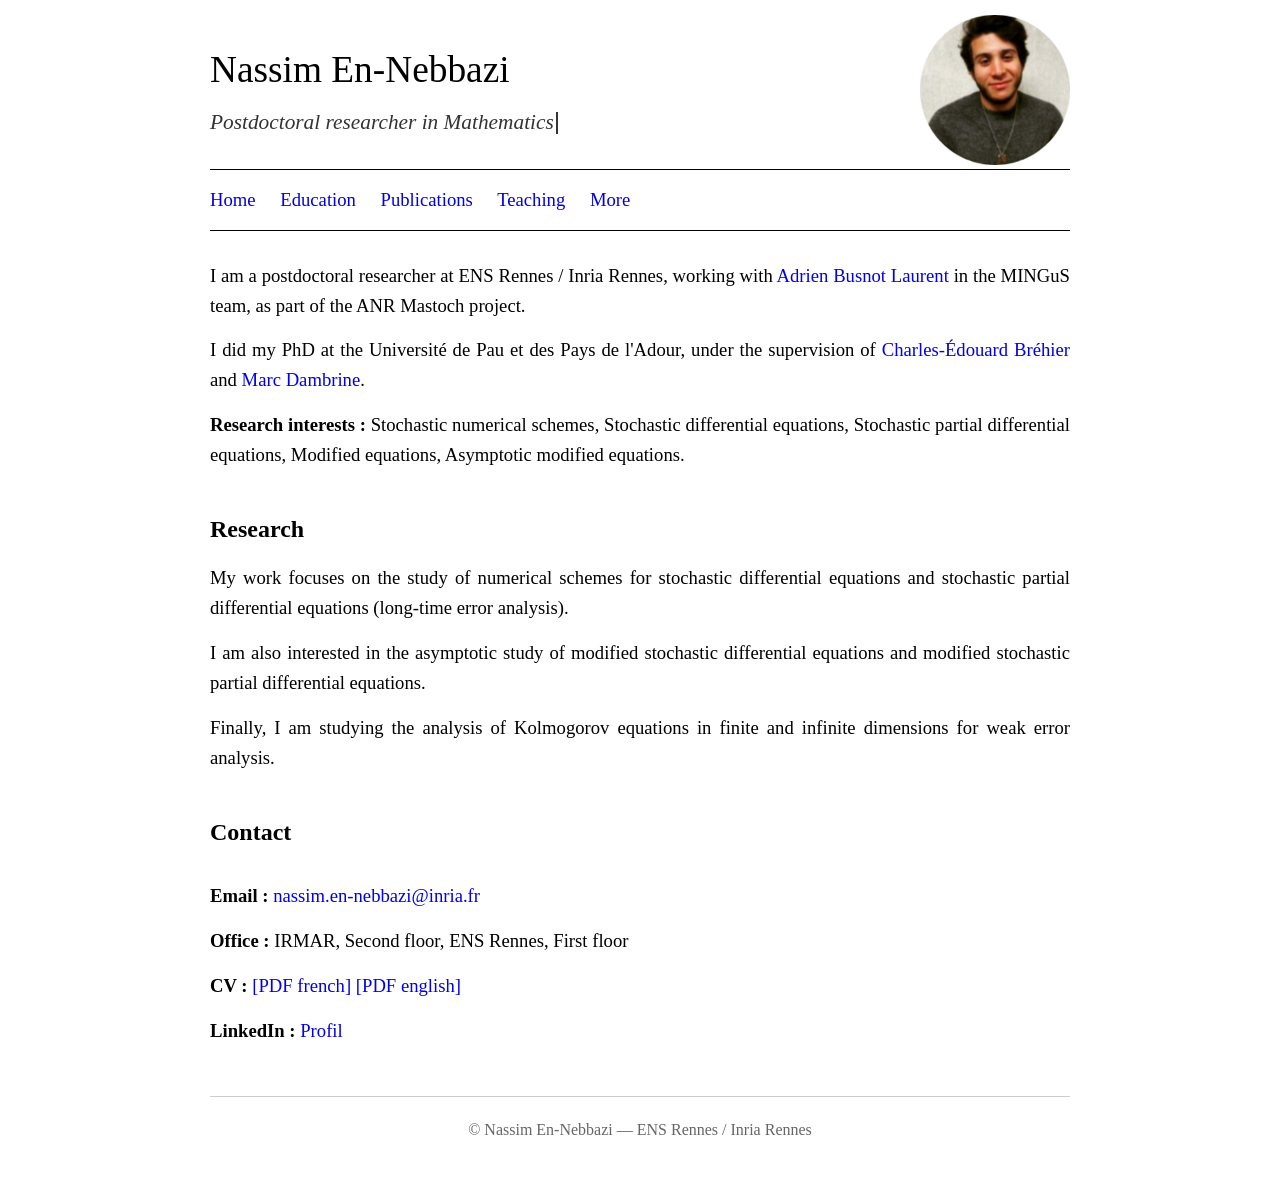
<file: index.html>
<!DOCTYPE html>
<html lang="fr">
<head>
<meta charset="UTF-8">
<meta name="viewport" content="width=device-width, initial-scale=1.0">
<title>Nassim En-Nebbazi</title>
<style>
  * {
    margin: 0;
    padding: 0;
    box-sizing: border-box;
  }

  body {
    font-family: 'Times New Roman', Times, serif;
    font-size: 14pt;
    line-height: 1.6;
    color: #000;
    background: #fff;
    max-width: 900px;
    margin: 0 auto;
    padding: 40px 20px;
  }

  h1 {
    font-size: 28pt;
    font-weight: normal;
    margin-bottom: 5px;
  }

  .subtitle {
    font-size: 16pt;
    font-style: italic;
    margin-bottom: 20px;
    color: #333;
  }


  .new {
    color: #d00;
    font-weight: bold;
  }

  nav {
    margin: 30px 0;
    padding: 15px 0;
    border-top: 1px solid #000;
    border-bottom: 1px solid #000;
  }

  nav a {
    color: #00e;
    text-decoration: none;
    margin-right: 20px;
  }

  nav a:visited {
    color: #551a8b;
  }

  nav a:hover {
    text-decoration: underline;
  }

  h2 {
    font-size: 18pt;
    font-weight: bold;
    margin-top: 40px;
    margin-bottom: 15px;
  }

  h3 {
    font-size: 16pt;
    font-weight: bold;
    margin-top: 25px;
    margin-bottom: 10px;
  }

  p {
    margin-bottom: 15px;
    text-align: justify;
  }

  ul {
    margin-left: 30px;
    margin-bottom: 15px;
  }

  li {
    margin-bottom: 8px;
  }

  a {
    color: #00e;
    text-decoration: none;
  }

  a:visited {
    color: #00e;
  }

  a:hover {
    text-decoration: underline;
  }

  .contact {
    margin-top: 30px;
  }

  hr {
    border: none;
    border-top: 1px solid #ccc;
    margin: 30px 0;
  }

  footer {
    margin-top: 50px;
    padding-top: 20px;
    border-top: 1px solid #ccc;
    font-size: 12pt;
    color: #666;
    text-align: center;
  }

  .photo {
    float: right;
    width: 150px;
    margin-left: 20px;
    margin-bottom: 20px;
    margin-top: -25px;
  }

  @media (max-width: 600px) {
    body {
      padding: 20px 15px;
    }

    .photo {
      float: none;
      display: block;
      margin: 0 auto 20px;
    }

    h1 {
      font-size: 24pt;
    }

    nav a {
      display: inline-block;
      margin-bottom: 10px;
    }
  }

  /* Effet machine à écrire du sous-titre (partagé par toutes les pages) */
  .subtitle {
    min-height: 1.6em; /* évite que la page « saute » quand le texte est vide */
  }

  .cursor {
    display: inline-block;
    width: 2px;
    height: 1em;
    background: #333;
    margin-left: 2px;
    vertical-align: text-bottom;
    animation: blink 1s steps(1) infinite;
  }

  @keyframes blink {
    50% { opacity: 0; }
  }

  @media (max-width: 600px) {
    .subtitle {
      min-height: 3.2em; /* le texte peut passer sur deux lignes sur mobile */
    }
  }
</style>
</head>
<body>

<img src="Photo.png" alt="Nassim En-Nebbazi" class="photo">

<h1>Nassim En-Nebbazi</h1>
<div class="subtitle"><span id="typed">Postdoctoral researcher in Mathematics</span><span class="cursor"></span></div>

<nav>
  <a href="index.html">Home</a>
  <a href="Cursus.html">Education</a>
  <a href="Publications.html">Publications</a>
  <a href="Enseignement.html">Teaching</a>
  <a href="Divers.html">More</a>
</nav>

<section id="about">
  <p>
    I am a postdoctoral researcher at ENS Rennes / Inria Rennes, working with <a href="https://adrienlaurent.net/">Adrien Busnot Laurent</a> in the MINGuS team, as part of the ANR Mastoch project.
  </p>
  <p>
    I did my PhD at the Université de Pau et des Pays de l'Adour, under the supervision of <a href="https://brehier.pages.math.cnrs.fr/page-personnelle-c-e-brehier/recherche.html">Charles-Édouard Bréhier</a> and <a href="https://mdambrin.perso.univ-pau.fr/">Marc Dambrine</a>.
  </p>
  <p>
    <strong>Research interests :</strong> Stochastic numerical schemes, Stochastic differential equations, Stochastic partial differential equations, Modified equations, Asymptotic modified equations.
  </p>
</section>

<h2 id="research">Research</h2>

<p>
  My work focuses on the study of numerical schemes for stochastic differential equations and stochastic partial differential equations (long-time error analysis).
</p>
<p>
 I am also interested in the asymptotic study of modified stochastic differential equations and modified stochastic partial differential equations.
</p>
<p>
  Finally, I am studying the analysis of Kolmogorov equations in finite and infinite dimensions for weak error analysis.
</p>

<h2 id="contact">Contact</h2>

<div class="contact">
  <p>
    <strong>Email :</strong> <a href="mailto:nassim.en-nebbazi@univ-pau.fr">nassim.en-nebbazi@inria.fr</a>
  </p>
  <p>
    <strong>Office :</strong> IRMAR, Second floor, ENS Rennes, First floor<br>
  </p>
  <p>
    <strong>CV :</strong> 
    <a href="CV_French.pdf">[PDF french]</a> 
    <a href="CV_English.pdf">[PDF english]</a>
  </p>
  <p>
    <strong>LinkedIn :</strong> <a href="https://www.linkedin.com/in/nassim-en-nebbazi-a0b400244/">Profil</a>
  </p>
</div>

<footer>
  © Nassim En-Nebbazi — ENS Rennes / Inria Rennes
</footer>

<script>
  // Effet machine à écrire du sous-titre (partagé par toutes les pages)
  const phrases = [
    "Postdoctoral researcher in Mathematics",
    "ENS Rennes / Inria Rennes"
  ];

  const el = document.getElementById('typed');

  // Respecte les utilisateurs qui ont désactivé les animations
  if (el && !window.matchMedia('(prefers-reduced-motion: reduce)').matches) {
    let p = 0;                        // index de la phrase courante
    let i = phrases[0].length;        // nombre de lettres affichées
    let deleting = true;              // on part du texte déjà affiché : il s'efface d'abord

    function tick() {
      const full = phrases[p];
      i += deleting ? -1 : 1;
      el.textContent = full.slice(0, i);

      let delay = deleting ? 40 : 80; // vitesse d'effacement / d'écriture (ms)

      if (!deleting && i === full.length) {
        delay = 2000;                 // pause quand la phrase est complète
        deleting = true;
      } else if (deleting && i === 0) {
        deleting = false;
        p = (p + 1) % phrases.length; // phrase suivante
        delay = 400;                  // petite pause avant de réécrire
      }
      setTimeout(tick, delay);
    }

    setTimeout(tick, 2000);           // laisse le titre visible 2 s au chargement
  }
</script>

</body>
</html>
</file>
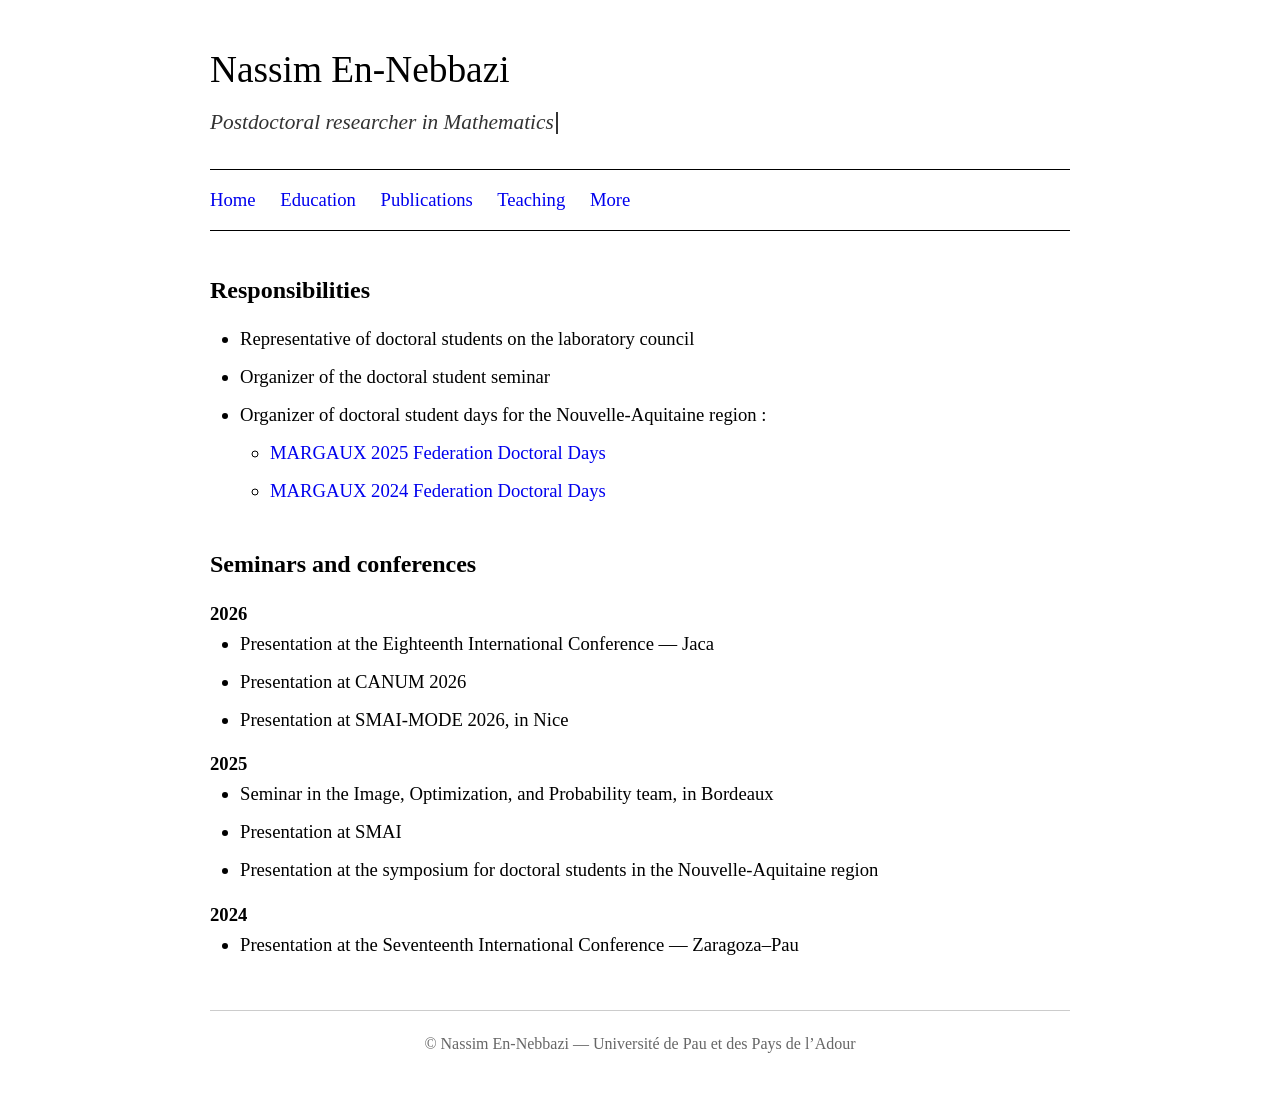
<file: Divers.html>
<!DOCTYPE html>
<html lang="fr">
<head>
<meta charset="UTF-8">
<meta name="viewport" content="width=device-width, initial-scale=1.0">
<title>Divers — Nassim En-Nebbazi</title>
<style>
  * {
    margin: 0;
    padding: 0;
    box-sizing: border-box;
  }

  body {
    font-family: 'Times New Roman', Times, serif;
    font-size: 14pt;
    line-height: 1.6;
    color: #000;
    background: #fff;
    max-width: 900px;
    margin: 0 auto;
    padding: 40px 20px;
  }

  h1 {
    font-size: 28pt;
    font-weight: normal;
    margin-bottom: 5px;
  }

  .subtitle {
    font-size: 16pt;
    font-style: italic;
    margin-bottom: 20px;
    color: #333;
  }

  nav {
    margin: 30px 0;
    padding: 15px 0;
    border-top: 1px solid #000;
    border-bottom: 1px solid #000;
  }

  nav a {
    color: #00e;
    text-decoration: none;
    margin-right: 20px;
  }

  nav a:visited {
    color: #551a8b;
  }

  nav a:hover {
    text-decoration: underline;
  }

  h2 {
    font-size: 18pt;
    font-weight: bold;
    margin-top: 40px;
    margin-bottom: 15px;
  }

  ul {
    margin-left: 30px;
    margin-bottom: 15px;
  }

  li {
    margin-bottom: 8px;
  }

  ul ul {
    margin-top: 8px;
  }

  a {
    color: #00e;
    text-decoration: none;
  }

  a:visited {
    color: #551a8b;
  }

  a:hover {
    text-decoration: underline;
  }

  footer {
    margin-top: 50px;
    padding-top: 20px;
    border-top: 1px solid #ccc;
    font-size: 12pt;
    color: #666;
    text-align: center;
  }

  @media (max-width: 600px) {
    body {
      padding: 20px 15px;
    }

    h1 {
      font-size: 24pt;
    }

    nav a {
      display: inline-block;
      margin-bottom: 10px;
    }
  }

  /* Effet machine à écrire du sous-titre */
  .subtitle {
    min-height: 1.6em; /* évite que la page « saute » quand le texte est vide */
  }

  .cursor {
    display: inline-block;
    width: 2px;
    height: 1em;
    background: #333;
    margin-left: 2px;
    vertical-align: text-bottom;
    animation: blink 1s steps(1) infinite;
  }

  @keyframes blink {
    50% { opacity: 0; }
  }

  @media (max-width: 600px) {
    .subtitle {
      min-height: 3.2em; /* le texte peut passer sur deux lignes sur mobile */
    }
  }
</style>
</head>
<body>

<h1>Nassim En-Nebbazi</h1>
<div class="subtitle"><span id="typed">Postdoctoral researcher in Mathematics</span><span class="cursor"></span></div>

<nav>
  <a href="index.html">Home</a>
  <a href="Cursus.html">Education</a>
  <a href="Publications.html">Publications</a>
  <a href="Enseignement.html">Teaching</a>
  <a href="Divers.html">More</a>
</nav>

<h2>Responsibilities</h2>
<ul>
  <li>Representative of doctoral students on the laboratory council</li>
  <li>Organizer of the doctoral student seminar</li>
  <li>Organizer of doctoral student days for the Nouvelle-Aquitaine region :
    <ul>
      <li><a href="https://federation-margaux.math.cnrs.fr/actions/journees-doctorales-de-la-federation-margaux-2025/" target="_blank">MARGAUX 2025 Federation Doctoral Days</a></li>
      <li><a href="https://federation-margaux.math.cnrs.fr/actions/journees-doctorales-de-la-federation-margaux-2024/" target="_blank">MARGAUX 2024 Federation Doctoral Days</a></li>
    </ul>
  </li>
</ul>

<h2>Seminars and conferences</h2>

<p><strong>2026</strong></p>
<ul>
  <li>Presentation at the Eighteenth International Conference — Jaca</li>
  <li>Presentation at CANUM 2026</li>
  <li>Presentation at SMAI-MODE 2026, in Nice</li>
</ul>

<p><strong>2025</strong></p>
<ul>
  <li>Seminar in the Image, Optimization, and Probability team, in Bordeaux</li>
  <li>Presentation at SMAI</li>
  <li>Presentation at the symposium for doctoral students in the Nouvelle-Aquitaine region</li>
</ul>

<p><strong>2024</strong></p>
<ul>
  <li>Presentation at the Seventeenth International Conference — Zaragoza–Pau</li>
</ul>

<footer>
  © Nassim En-Nebbazi — Université de Pau et des Pays de l’Adour
</footer>

<script>
  // Effet machine à écrire du sous-titre
  const phrases = [
    "Postdoctoral researcher in Mathematics",
    "ENS Rennes / Inria Rennes"
  ];

  const el = document.getElementById('typed');

  // Respecte les utilisateurs qui ont désactivé les animations
  if (el && !window.matchMedia('(prefers-reduced-motion: reduce)').matches) {
    let p = 0;                        // index de la phrase courante
    let i = phrases[0].length;        // nombre de lettres affichées
    let deleting = true;              // on part du texte déjà affiché : il s'efface d'abord

    function tick() {
      const full = phrases[p];
      i += deleting ? -1 : 1;
      el.textContent = full.slice(0, i);

      let delay = deleting ? 40 : 80; // vitesse d'effacement / d'écriture (ms)

      if (!deleting && i === full.length) {
        delay = 2000;                 // pause quand la phrase est complète
        deleting = true;
      } else if (deleting && i === 0) {
        deleting = false;
        p = (p + 1) % phrases.length; // phrase suivante
        delay = 400;                  // petite pause avant de réécrire
      }
      setTimeout(tick, delay);
    }

    setTimeout(tick, 2000);           // laisse le titre visible 2 s au chargement
  }
</script>

</body>
</html>
</file>
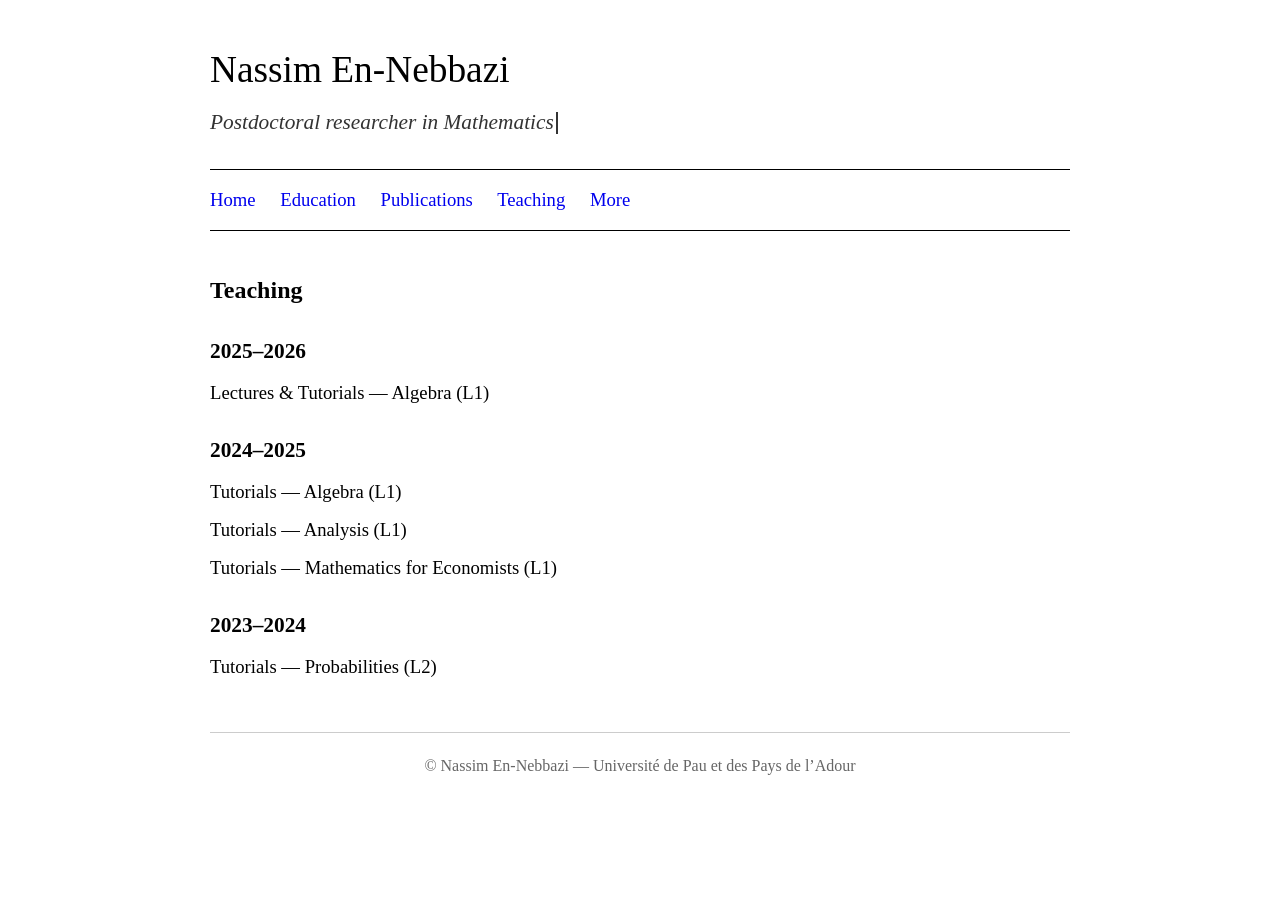
<file: Enseignement.html>
<!DOCTYPE html>
<html lang="fr">
<head>
<meta charset="UTF-8">
<meta name="viewport" content="width=device-width, initial-scale=1.0">
<title>Enseignement — Nassim En-Nebbazi</title>
<style>
  * {
    margin: 0;
    padding: 0;
    box-sizing: border-box;
  }

  body {
    font-family: 'Times New Roman', Times, serif;
    font-size: 14pt;
    line-height: 1.6;
    color: #000;
    background: #fff;
    max-width: 900px;
    margin: 0 auto;
    padding: 40px 20px;
  }

  h1 {
    font-size: 28pt;
    font-weight: normal;
    margin-bottom: 5px;
  }

  .subtitle {
    font-size: 16pt;
    font-style: italic;
    margin-bottom: 20px;
    color: #333;
  }

  nav {
    margin: 30px 0;
    padding: 15px 0;
    border-top: 1px solid #000;
    border-bottom: 1px solid #000;
  }

  nav a {
    color: #00e;
    text-decoration: none;
    margin-right: 20px;
  }

  nav a:visited {
    color: #551a8b;
  }

  nav a:hover {
    text-decoration: underline;
  }

  h2 {
    font-size: 18pt;
    font-weight: bold;
    margin-top: 40px;
    margin-bottom: 15px;
  }

  h3 {
    font-size: 16pt;
    font-weight: bold;
    margin-top: 25px;
    margin-bottom: 10px;
  }

  ul {
    list-style: none;
    padding-left: 0;
  }

  li {
    margin-bottom: 8px;
  }

  footer {
    margin-top: 50px;
    padding-top: 20px;
    border-top: 1px solid #ccc;
    font-size: 12pt;
    color: #666;
    text-align: center;
  }

  @media (max-width: 600px) {
    body {
      padding: 20px 15px;
    }

    h1 {
      font-size: 24pt;
    }

    nav a {
      display: inline-block;
      margin-bottom: 10px;
    }
  }

  /* Effet machine à écrire du sous-titre */
  .subtitle {
    min-height: 1.6em; /* évite que la page « saute » quand le texte est vide */
  }

  .cursor {
    display: inline-block;
    width: 2px;
    height: 1em;
    background: #333;
    margin-left: 2px;
    vertical-align: text-bottom;
    animation: blink 1s steps(1) infinite;
  }

  @keyframes blink {
    50% { opacity: 0; }
  }

  @media (max-width: 600px) {
    .subtitle {
      min-height: 3.2em; /* le texte peut passer sur deux lignes sur mobile */
    }
  }
</style>
</head>
<body>

<h1>Nassim En-Nebbazi</h1>
<div class="subtitle"><span id="typed">Postdoctoral researcher in Mathematics</span><span class="cursor"></span></div>

<nav>
  <a href="index.html">Home</a>
  <a href="Cursus.html">Education</a>
  <a href="Publications.html">Publications</a>
  <a href="Enseignement.html">Teaching</a>
  <a href="Divers.html">More</a>
</nav>

<h2>Teaching</h2>

<h3>2025–2026</h3>
<ul>
  <li>Lectures & Tutorials — Algebra (L1)</li>
</ul>

<h3>2024–2025</h3>
<ul>
  <li>Tutorials — Algebra (L1)</li>
  <li>Tutorials — Analysis (L1)</li>
  <li>Tutorials — Mathematics for Economists (L1)</li>
</ul>

<h3>2023–2024</h3>
<ul>
  <li>Tutorials — Probabilities (L2)</li>
</ul>

<footer>
  © Nassim En-Nebbazi — Université de Pau et des Pays de l’Adour
</footer>

<script>
  // Effet machine à écrire du sous-titre
  const phrases = [
    "Postdoctoral researcher in Mathematics",
    "ENS Rennes / Inria Rennes"
  ];

  const el = document.getElementById('typed');

  // Respecte les utilisateurs qui ont désactivé les animations
  if (el && !window.matchMedia('(prefers-reduced-motion: reduce)').matches) {
    let p = 0;                        // index de la phrase courante
    let i = phrases[0].length;        // nombre de lettres affichées
    let deleting = true;              // on part du texte déjà affiché : il s'efface d'abord

    function tick() {
      const full = phrases[p];
      i += deleting ? -1 : 1;
      el.textContent = full.slice(0, i);

      let delay = deleting ? 40 : 80; // vitesse d'effacement / d'écriture (ms)

      if (!deleting && i === full.length) {
        delay = 2000;                 // pause quand la phrase est complète
        deleting = true;
      } else if (deleting && i === 0) {
        deleting = false;
        p = (p + 1) % phrases.length; // phrase suivante
        delay = 400;                  // petite pause avant de réécrire
      }
      setTimeout(tick, delay);
    }

    setTimeout(tick, 2000);           // laisse le titre visible 2 s au chargement
  }
</script>

</body>
</html>
</file>
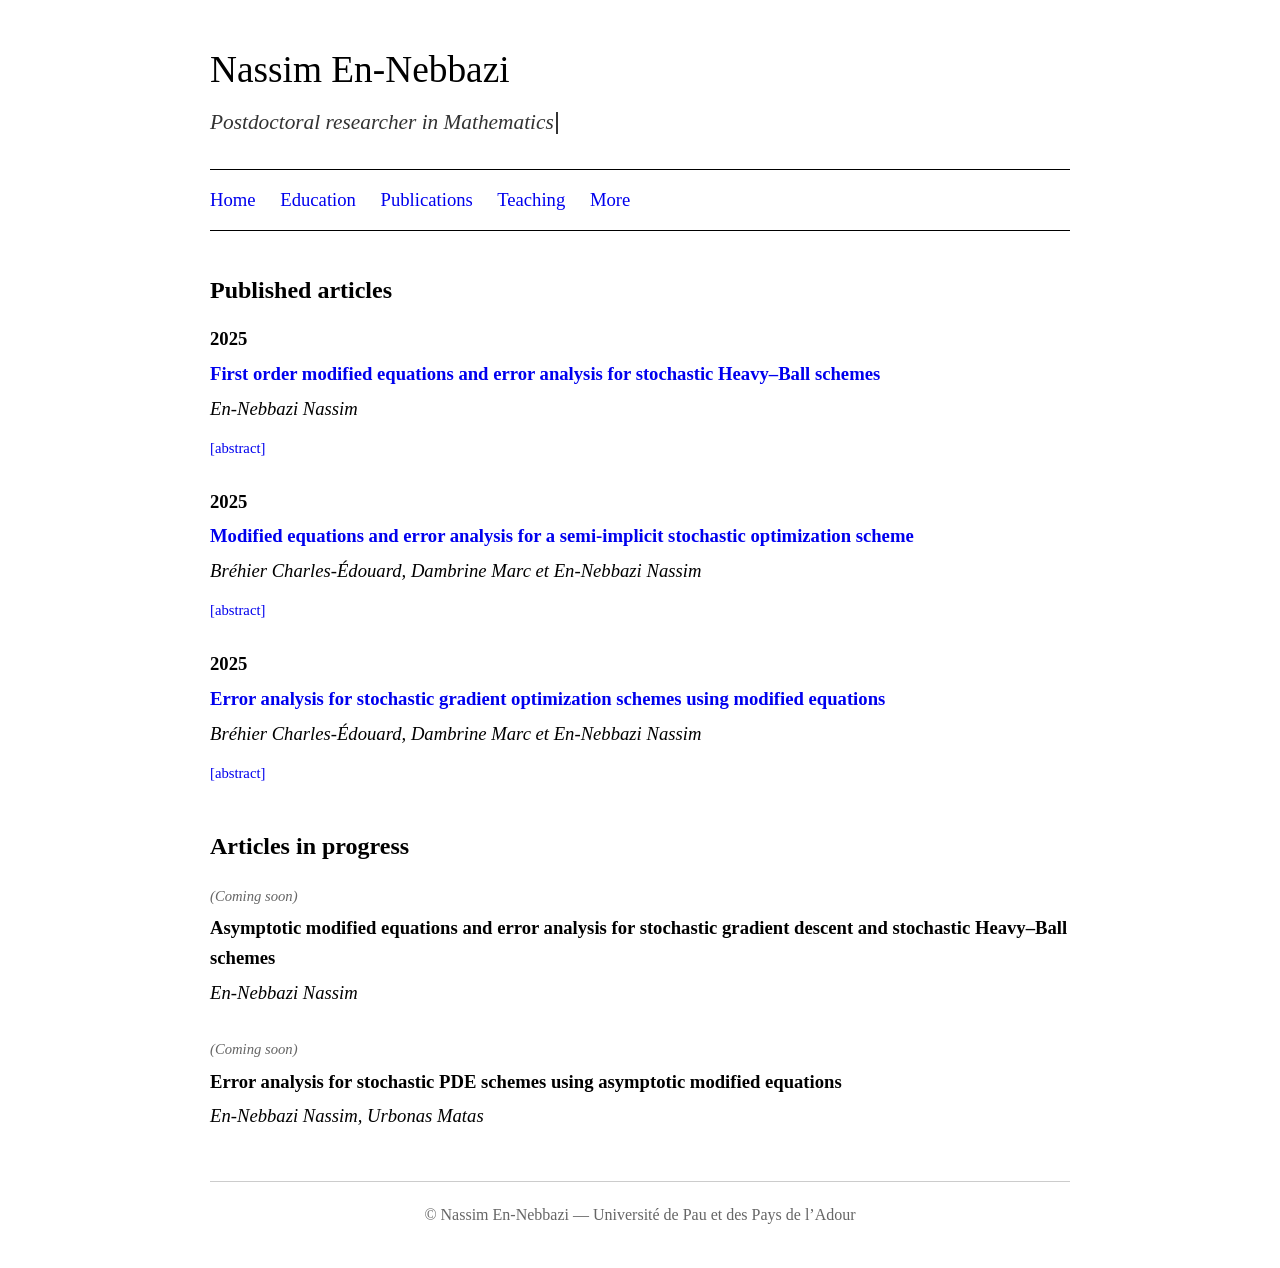
<file: Publications.html>
<!DOCTYPE html>
<html lang="fr">
<head>
<meta charset="UTF-8">
<meta name="viewport" content="width=device-width, initial-scale=1.0">
<title>Publications — Nassim En-Nebbazi</title>
<style>
  * {
    margin: 0;
    padding: 0;
    box-sizing: border-box;
  }

  body {
    font-family: 'Times New Roman', Times, serif;
    font-size: 14pt;
    line-height: 1.6;
    color: #000;
    background: #fff;
    max-width: 900px;
    margin: 0 auto;
    padding: 40px 20px;
  }

  h1 {
    font-size: 28pt;
    font-weight: normal;
    margin-bottom: 5px;
  }

  .subtitle {
    font-size: 16pt;
    font-style: italic;
    margin-bottom: 20px;
    color: #333;
  }

  nav {
    margin: 30px 0;
    padding: 15px 0;
    border-top: 1px solid #000;
    border-bottom: 1px solid #000;
  }

  nav a {
    color: #00e;
    text-decoration: none;
    margin-right: 20px;
  }

  nav a:visited {
    color: #551a8b;
  }

  nav a:hover {
    text-decoration: underline;
  }

  h2 {
    font-size: 18pt;
    font-weight: bold;
    margin-top: 40px;
    margin-bottom: 15px;
  }

  .pub-list {
    list-style: none;
    padding-left: 0;
  }

  .pub-list li {
    margin-bottom: 25px;
  }

  .year {
    font-weight: bold;
    margin-bottom: 5px;
  }

  .pub-title {
    font-weight: bold;
    margin-bottom: 5px;
  }

  .pub-title a {
    color: #00e;
    text-decoration: none;
  }

  .pub-title a:visited {
    color: #551a8b;
  }

  .pub-title a:hover {
    text-decoration: underline;
  }

  .pub-authors {
    font-style: italic;
    margin-bottom: 8px;
  }

  .pub-status {
    display: inline-block;
    font-size: 11pt;
    color: #666;
    font-style: italic;
    margin-bottom: 5px;
  }

  .toggle-abstract {
    cursor: pointer;
    color: #00e;
    text-decoration: none;
    font-size: 11pt;
    user-select: none;
  }

  .toggle-abstract:hover {
    text-decoration: underline;
  }

  .abstract {
    display: none;
    margin-top: 8px;
    margin-left: 20px;
    font-size: 12pt;
    text-align: justify;
    color: #333;
  }

  footer {
    margin-top: 50px;
    padding-top: 20px;
    border-top: 1px solid #ccc;
    font-size: 12pt;
    color: #666;
    text-align: center;
  }

  @media (max-width: 600px) {
    body {
      padding: 20px 15px;
    }

    h1 {
      font-size: 24pt;
    }

    nav a {
      display: inline-block;
      margin-bottom: 10px;
    }
  }

  /* Effet machine à écrire du sous-titre (partagé par toutes les pages) */
  .subtitle {
    min-height: 1.6em; /* évite que la page « saute » quand le texte est vide */
  }

  .cursor {
    display: inline-block;
    width: 2px;
    height: 1em;
    background: #333;
    margin-left: 2px;
    vertical-align: text-bottom;
    animation: blink 1s steps(1) infinite;
  }

  @keyframes blink {
    50% { opacity: 0; }
  }

  @media (max-width: 600px) {
    .subtitle {
      min-height: 3.2em; /* le texte peut passer sur deux lignes sur mobile */
    }
  }
</style>
</head>
<body>

<h1>Nassim En-Nebbazi</h1>
<div class="subtitle"><span id="typed">Postdoctoral researcher in Mathematics</span><span class="cursor"></span></div>

<nav>
  <a href="index.html">Home</a>
  <a href="Cursus.html">Education</a>
  <a href="Publications.html">Publications</a>
  <a href="Enseignement.html">Teaching</a>
  <a href="Divers.html">More</a>
</nav>

<h2>Published articles</h2>

<ul class="pub-list">
  <li>
    <div class="year">2025</div>
    <div class="pub-title">
      <a href="https://univ-pau.hal.science/hal-05401291" target="_blank">
        First order modified equations and error analysis for stochastic Heavy–Ball schemes
      </a>
    </div>
    <div class="pub-authors">En-Nebbazi Nassim</div>
    <span class="toggle-abstract" onclick="toggleAbstract(this)">[abstract]</span>
    <div class="abstract">
      We consider a class of stochastic Heavy--Ball optimization schemes. Assuming that the objective function is strongly convex, we prove weak error estimate which is uniform in time for the error between the solution of the numerical scheme, and the solution of continuous-time modified (or high-resolution) differential equations at first order, with respect to the time-step size. At first order, the modified equation is deterministic. We go beyond existing results where the error estimates have been considered only on finite time intervals and were not uniform in time. This allows us to then provide a rigorous complexity analysis of the method in the large time and small time-step size regimes. We provide numerical experiments to illustrate the convergence result.
    </div>
  </li>

  <li>
    <div class="year">2025</div>
    <div class="pub-title">
      <a href="https://hal.science/LMA-PAU/hal-04962485v1" target="_blank">
        Modified equations and error analysis for a semi-implicit stochastic optimization scheme
      </a>
    </div>
    <div class="pub-authors">Bréhier Charles-Édouard, Dambrine Marc et En-Nebbazi Nassim</div>
    <span class="toggle-abstract" onclick="toggleAbstract(this)">[abstract]</span>
    <div class="abstract">
      We study a semi-implicit scheme which can be applied to minimize objective functions which are decomposed as the sum of a quadratic term and of a nonlinear function, perturbed by noise. We exhibit modified deterministic and stochastic modified equations which are employed to analyze the convergence of the algorithm in terms of strong and weak error estimates. We compare the results with those obtained for a standard explicit stochastic gradient optimization scheme.
    </div>
  </li>

  <li>
    <div class="year">2025</div>
    <div class="pub-title">
      <a href="https://hal.science/LMA-PAU/hal-04962485v1" target="_blank">
        Error analysis for stochastic gradient optimization schemes using modified equations
      </a>
    </div>
    <div class="pub-authors">Bréhier Charles-Édouard, Dambrine Marc et En-Nebbazi Nassim</div>
    <span class="toggle-abstract" onclick="toggleAbstract(this)">[abstract]</span>
    <div class="abstract">
      We consider a class of stochastic gradient optimization schemes. Assuming that the objective function is strongly convex, we prove weak error estimates which are uniform in time for the error between the solution of the numerical scheme, and the solutions of continuous-time modified (or high-resolution) differential equations at first and second orders, with respect to the time-step size. At first order, the modified equation is deterministic, whereas at second order the modified equation is stochastic and depends on a modified objective function. We go beyond existing results where the error estimates have been considered only on finite time intervals and were not uniform in time. This allows us to then provide a rigorous complexity analysis of the method in the large time and small time-step size regimes. We provide numerical experiments to illustrate the convergence results.
    </div>
  </li>
</ul>

<h2>Articles in progress</h2>

<ul class="pub-list">
  <li>
    <div class="pub-status">(Coming soon)</div>
    <div class="pub-title">
      Asymptotic modified equations and error analysis for stochastic gradient descent and stochastic Heavy&ndash;Ball schemes
    </div>
    <div class="pub-authors">En-Nebbazi Nassim</div>
  </li>

  <li>
    <div class="pub-status">(Coming soon)</div>
    <div class="pub-title">
      Error analysis for stochastic PDE schemes using asymptotic modified equations
    </div>
    <div class="pub-authors">En-Nebbazi Nassim, Urbonas Matas</div>
  </li>
</ul>

<footer>
  © Nassim En-Nebbazi — Université de Pau et des Pays de l’Adour
</footer>


<script>
  function toggleAbstract(el) {
    const abstract = el.nextElementSibling;
    if (abstract.style.display === 'block') {
      abstract.style.display = 'none';
      el.textContent = '[abstract]';
    } else {
      abstract.style.display = 'block';
      el.textContent = '[hide abstract]';
    }
  }
</script>

<script>
  // Effet machine à écrire du sous-titre (partagé par toutes les pages)
  const phrases = [
    "Postdoctoral researcher in Mathematics",
    "ENS Rennes / Inria Rennes"
  ];

  const el = document.getElementById('typed');

  // Respecte les utilisateurs qui ont désactivé les animations
  if (el && !window.matchMedia('(prefers-reduced-motion: reduce)').matches) {
    let p = 0;                        // index de la phrase courante
    let i = phrases[0].length;        // nombre de lettres affichées
    let deleting = true;              // on part du texte déjà affiché : il s'efface d'abord

    function tick() {
      const full = phrases[p];
      i += deleting ? -1 : 1;
      el.textContent = full.slice(0, i);

      let delay = deleting ? 40 : 80; // vitesse d'effacement / d'écriture (ms)

      if (!deleting && i === full.length) {
        delay = 2000;                 // pause quand la phrase est complète
        deleting = true;
      } else if (deleting && i === 0) {
        deleting = false;
        p = (p + 1) % phrases.length; // phrase suivante
        delay = 400;                  // petite pause avant de réécrire
      }
      setTimeout(tick, delay);
    }

    setTimeout(tick, 2000);           // laisse le titre visible 2 s au chargement
  }
</script>

</body>
</html>
</file>
